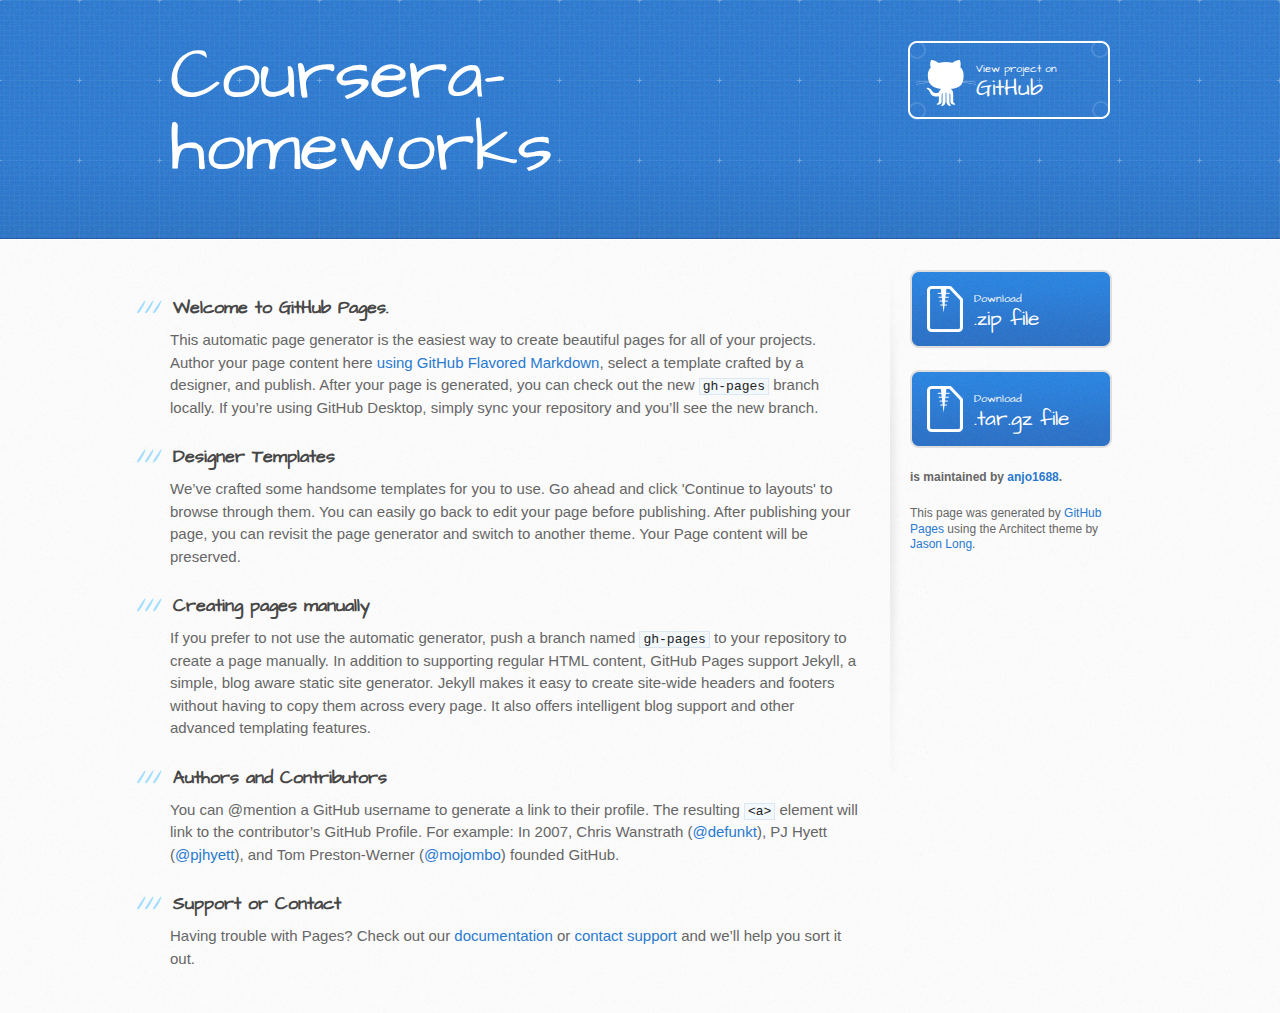
<file: index.html>
<!DOCTYPE html>
<html>
  <head>
    <meta charset='utf-8'>
    <meta http-equiv="X-UA-Compatible" content="chrome=1">
    <meta name="viewport" content="width=device-width, initial-scale=1, maximum-scale=1">
    <link href='https://fonts.googleapis.com/css?family=Architects+Daughter' rel='stylesheet' type='text/css'>
    <link rel="stylesheet" type="text/css" href="stylesheets/stylesheet.css" media="screen">
    <link rel="stylesheet" type="text/css" href="stylesheets/github-light.css" media="screen">
    <link rel="stylesheet" type="text/css" href="stylesheets/print.css" media="print">

    <!--[if lt IE 9]>
    <script src="//html5shiv.googlecode.com/svn/trunk/html5.js"></script>
    <![endif]-->

    <title>Coursera-homeworks by anjo1688</title>
  </head>

  <body>
    <header>
      <div class="inner">
        <h1>Coursera-homeworks</h1>
        <h2></h2>
        <a href="https://github.com/anjo1688/coursera-homeworks" class="button"><small>View project on</small> GitHub</a>
      </div>
    </header>

    <div id="content-wrapper">
      <div class="inner clearfix">
        <section id="main-content">
          <h3>
<a id="welcome-to-github-pages" class="anchor" href="#welcome-to-github-pages" aria-hidden="true"><span aria-hidden="true" class="octicon octicon-link"></span></a>Welcome to GitHub Pages.</h3>

<p>This automatic page generator is the easiest way to create beautiful pages for all of your projects. Author your page content here <a href="https://guides.github.com/features/mastering-markdown/">using GitHub Flavored Markdown</a>, select a template crafted by a designer, and publish. After your page is generated, you can check out the new <code>gh-pages</code> branch locally. If you’re using GitHub Desktop, simply sync your repository and you’ll see the new branch.</p>

<h3>
<a id="designer-templates" class="anchor" href="#designer-templates" aria-hidden="true"><span aria-hidden="true" class="octicon octicon-link"></span></a>Designer Templates</h3>

<p>We’ve crafted some handsome templates for you to use. Go ahead and click 'Continue to layouts' to browse through them. You can easily go back to edit your page before publishing. After publishing your page, you can revisit the page generator and switch to another theme. Your Page content will be preserved.</p>

<h3>
<a id="creating-pages-manually" class="anchor" href="#creating-pages-manually" aria-hidden="true"><span aria-hidden="true" class="octicon octicon-link"></span></a>Creating pages manually</h3>

<p>If you prefer to not use the automatic generator, push a branch named <code>gh-pages</code> to your repository to create a page manually. In addition to supporting regular HTML content, GitHub Pages support Jekyll, a simple, blog aware static site generator. Jekyll makes it easy to create site-wide headers and footers without having to copy them across every page. It also offers intelligent blog support and other advanced templating features.</p>

<h3>
<a id="authors-and-contributors" class="anchor" href="#authors-and-contributors" aria-hidden="true"><span aria-hidden="true" class="octicon octicon-link"></span></a>Authors and Contributors</h3>

<p>You can @mention a GitHub username to generate a link to their profile. The resulting <code>&lt;a&gt;</code> element will link to the contributor’s GitHub Profile. For example: In 2007, Chris Wanstrath (<a href="https://github.com/defunkt" class="user-mention">@defunkt</a>), PJ Hyett (<a href="https://github.com/pjhyett" class="user-mention">@pjhyett</a>), and Tom Preston-Werner (<a href="https://github.com/mojombo" class="user-mention">@mojombo</a>) founded GitHub.</p>

<h3>
<a id="support-or-contact" class="anchor" href="#support-or-contact" aria-hidden="true"><span aria-hidden="true" class="octicon octicon-link"></span></a>Support or Contact</h3>

<p>Having trouble with Pages? Check out our <a href="https://help.github.com/pages">documentation</a> or <a href="https://github.com/contact">contact support</a> and we’ll help you sort it out.</p>
        </section>

        <aside id="sidebar">
          <a href="https://github.com/anjo1688/coursera-homeworks/zipball/master" class="button">
            <small>Download</small>
            .zip file
          </a>
          <a href="https://github.com/anjo1688/coursera-homeworks/tarball/master" class="button">
            <small>Download</small>
            .tar.gz file
          </a>

          <p class="repo-owner"><a href="https://github.com/anjo1688/coursera-homeworks"></a> is maintained by <a href="https://github.com/anjo1688">anjo1688</a>.</p>

          <p>This page was generated by <a href="https://pages.github.com">GitHub Pages</a> using the Architect theme by <a href="https://twitter.com/jasonlong">Jason Long</a>.</p>
        </aside>
      </div>
    </div>

  
  </body>
</html>
</file>
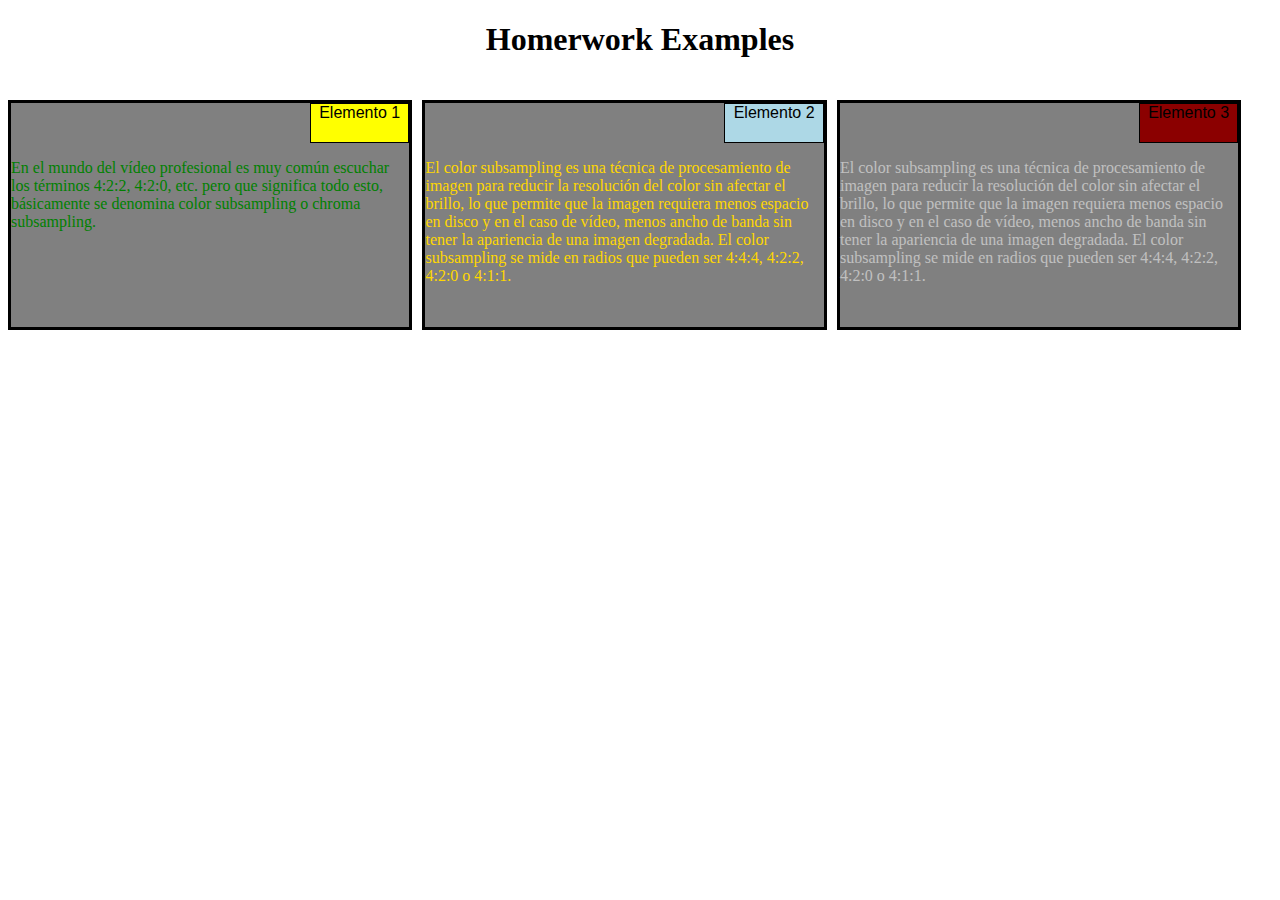
<file: Tarea Modulo2.html>
<!DOCTYPE html>
<html>
    <head>
        <title>Display Page</title>
        <meta charset="utf-8">
        <meta name="viewport" content="width=device-width, initial-scale=1">
        <link rel="stylesheet" href="Tarea2.css"/>
    </head>
    <body>
        <h1>Homerwork Examples</h1>
        <div class="row">
            <div class="first">
                <p>Elemento 1</p>
                En el mundo del vídeo profesional es muy común escuchar los términos 4:2:2, 4:2:0, etc. pero que significa todo esto, básicamente se denomina color subsampling o chroma subsampling.
            </div>
            <div class="second"><p>Elemento 2</p>
            El color subsampling es una técnica de procesamiento de imagen para reducir la resolución del color sin afectar el brillo, lo que permite que la imagen requiera menos espacio en disco y en el caso de vídeo, menos ancho de banda sin tener la apariencia de una imagen degradada. El color subsampling se mide en radios que pueden ser 4:4:4, 4:2:2, 4:2:0 o 4:1:1.
            </div>
            <div class="third"><p>Elemento 3</p>
            El color subsampling es una técnica de procesamiento de imagen para reducir la resolución del color sin afectar el brillo, lo que permite que la imagen requiera menos espacio en disco y en el caso de vídeo, menos ancho de banda sin tener la apariencia de una imagen
            degradada. El color subsampling se mide en radios que pueden ser 4:4:4, 4:2:2, 4:2:0 o 4:1:1.
            </div>
        </div>
    </body>
</html>
</file>
<file: stylesheets/github-light.css>
/*
The MIT License (MIT)

Copyright (c) 2016 GitHub, Inc.

Permission is hereby granted, free of charge, to any person obtaining a copy
of this software and associated documentation files (the "Software"), to deal
in the Software without restriction, including without limitation the rights
to use, copy, modify, merge, publish, distribute, sublicense, and/or sell
copies of the Software, and to permit persons to whom the Software is
furnished to do so, subject to the following conditions:

The above copyright notice and this permission notice shall be included in all
copies or substantial portions of the Software.

THE SOFTWARE IS PROVIDED "AS IS", WITHOUT WARRANTY OF ANY KIND, EXPRESS OR
IMPLIED, INCLUDING BUT NOT LIMITED TO THE WARRANTIES OF MERCHANTABILITY,
FITNESS FOR A PARTICULAR PURPOSE AND NONINFRINGEMENT. IN NO EVENT SHALL THE
AUTHORS OR COPYRIGHT HOLDERS BE LIABLE FOR ANY CLAIM, DAMAGES OR OTHER
LIABILITY, WHETHER IN AN ACTION OF CONTRACT, TORT OR OTHERWISE, ARISING FROM,
OUT OF OR IN CONNECTION WITH THE SOFTWARE OR THE USE OR OTHER DEALINGS IN THE
SOFTWARE.

*/

.pl-c /* comment */ {
  color: #969896;
}

.pl-c1 /* constant, variable.other.constant, support, meta.property-name, support.constant, support.variable, meta.module-reference, markup.raw, meta.diff.header */,
.pl-s .pl-v /* string variable */ {
  color: #0086b3;
}

.pl-e /* entity */,
.pl-en /* entity.name */ {
  color: #795da3;
}

.pl-smi /* variable.parameter.function, storage.modifier.package, storage.modifier.import, storage.type.java, variable.other */,
.pl-s .pl-s1 /* string source */ {
  color: #333;
}

.pl-ent /* entity.name.tag */ {
  color: #63a35c;
}

.pl-k /* keyword, storage, storage.type */ {
  color: #a71d5d;
}

.pl-s /* string */,
.pl-pds /* punctuation.definition.string, string.regexp.character-class */,
.pl-s .pl-pse .pl-s1 /* string punctuation.section.embedded source */,
.pl-sr /* string.regexp */,
.pl-sr .pl-cce /* string.regexp constant.character.escape */,
.pl-sr .pl-sre /* string.regexp source.ruby.embedded */,
.pl-sr .pl-sra /* string.regexp string.regexp.arbitrary-repitition */ {
  color: #183691;
}

.pl-v /* variable */ {
  color: #ed6a43;
}

.pl-id /* invalid.deprecated */ {
  color: #b52a1d;
}

.pl-ii /* invalid.illegal */ {
  color: #f8f8f8;
  background-color: #b52a1d;
}

.pl-sr .pl-cce /* string.regexp constant.character.escape */ {
  font-weight: bold;
  color: #63a35c;
}

.pl-ml /* markup.list */ {
  color: #693a17;
}

.pl-mh /* markup.heading */,
.pl-mh .pl-en /* markup.heading entity.name */,
.pl-ms /* meta.separator */ {
  font-weight: bold;
  color: #1d3e81;
}

.pl-mq /* markup.quote */ {
  color: #008080;
}

.pl-mi /* markup.italic */ {
  font-style: italic;
  color: #333;
}

.pl-mb /* markup.bold */ {
  font-weight: bold;
  color: #333;
}

.pl-md /* markup.deleted, meta.diff.header.from-file */ {
  color: #bd2c00;
  background-color: #ffecec;
}

.pl-mi1 /* markup.inserted, meta.diff.header.to-file */ {
  color: #55a532;
  background-color: #eaffea;
}

.pl-mdr /* meta.diff.range */ {
  font-weight: bold;
  color: #795da3;
}

.pl-mo /* meta.output */ {
  color: #1d3e81;
}
</file>
<file: stylesheets/print.css>
html, body, div, span, applet, object, iframe,
h1, h2, h3, h4, h5, h6, p, blockquote, pre,
a, abbr, acronym, address, big, cite, code,
del, dfn, em, img, ins, kbd, q, s, samp,
small, strike, strong, sub, sup, tt, var,
b, u, i, center,
dl, dt, dd, ol, ul, li,
fieldset, form, label, legend,
table, caption, tbody, tfoot, thead, tr, th, td,
article, aside, canvas, details, embed,
figure, figcaption, footer, header, hgroup,
menu, nav, output, ruby, section, summary,
time, mark, audio, video {
  padding: 0;
  margin: 0;
  font: inherit;
  font-size: 100%;
  vertical-align: baseline;
  border: 0;
}
/* HTML5 display-role reset for older browsers */
article, aside, details, figcaption, figure,
footer, header, hgroup, menu, nav, section {
  display: block;
}
body {
  line-height: 1;
}
ol, ul {
  list-style: none;
}
blockquote, q {
  quotes: none;
}
blockquote:before, blockquote:after,
q:before, q:after {
  content: '';
  content: none;
}
table {
  border-spacing: 0;
  border-collapse: collapse;
}
body {
  font-family: 'Helvetica Neue', Helvetica, Arial, serif;
  font-size: 13px;
  line-height: 1.5;
  color: #000;
}

a {
  font-weight: bold;
  color: #d5000d;
}

header {
  padding-top: 35px;
  padding-bottom: 10px;
}

header h1 {
  font-size: 48px;
  font-weight: bold;
  line-height: 1.2;
  color: #303030;
  letter-spacing: -1px;
}

header h2 {
  font-size: 24px;
  font-weight: normal;
  line-height: 1.3;
  color: #aaa;
  letter-spacing: -1px;
}
#downloads {
  display: none;
}
#main_content {
  padding-top: 20px;
}

code, pre {
  margin-bottom: 30px;
  font-family: Monaco, "Bitstream Vera Sans Mono", "Lucida Console", Terminal;
  font-size: 12px;
  color: #222;
}

code {
  padding: 0 3px;
}

pre {
  padding: 20px;
  overflow: auto;
  border: solid 1px #ddd;
}
pre code {
  padding: 0;
}

ul, ol, dl {
  margin-bottom: 20px;
}


/* COMMON STYLES */

table {
  width: 100%;
  border: 1px solid #ebebeb;
}

th {
  font-weight: 500;
}

td {
  font-weight: 300;
  text-align: center;
  border: 1px solid #ebebeb;
}

form {
  padding: 20px;
  background: #f2f2f2;

}


/* GENERAL ELEMENT TYPE STYLES */

h1 {
  font-size: 2.8em;
}

h2 {
  margin-bottom: 8px;
  font-size: 22px;
  font-weight: bold;
  color: #303030;
}

h3 {
  margin-bottom: 8px;
  font-size: 18px;
  font-weight: bold;
  color: #d5000d;
}

h4 {
  font-size: 16px;
  font-weight: bold;
  color: #303030;
}

h5 {
  font-size: 1em;
  color: #303030;
}

h6 {
  font-size: .8em;
  color: #303030;
}

p {
  margin-bottom: 20px;
  font-weight: 300;
}

a {
  text-decoration: none;
}

p a {
  font-weight: 400;
}

blockquote {
  padding: 0 0 0 30px;
  margin-bottom: 20px;
  font-size: 1.6em;
  border-left: 10px solid #e9e9e9;
}

ul li {
  padding-left: 20px;
  list-style-position: inside;
  list-style: disc;
}

ol li {
  padding-left: 3px;
  list-style-position: inside;
  list-style: decimal;
}

dl dd {
  font-style: italic;
  font-weight: 100;
}

footer {
  padding-top: 20px;
  padding-bottom: 30px;
  margin-top: 40px;
  font-size: 13px;
  color: #aaa;
}

footer a {
  color: #666;
}

/* MISC */
.clearfix:after {
  display: block;
  height: 0;
  clear: both;
  visibility: hidden;
  content: '.';
}

.clearfix {display: inline-block;}
* html .clearfix {height: 1%;}
.clearfix {display: block;}
</file>
<file: Tarea2.css>
*{
    box-sizing: border-box; 
}

h1{
    text-align: center;
}

p{
    background-color: blue;
    border: 1px solid black;
    color: black;
    text-align: center;
    width: 25%;
    height: 40px;
	margin-top: auto;
    margin-left: auto;
    font-family: Helvetica;
}

.first, .second, .third{
    background-color: gray; 
    border: 3px solid black; 
}

.first{  
    color: green;
}

.first > p{
    background-color: yellow;
}

.second > p{
    background-color: lightblue;
}

.third > p{
    background-color: darkred;
}

.second{
    color: gold;
    margin-top: 20px;
}

.third{
    color: silver;
    margin-top: 20px;
}

.row{
    width: 100%;
}

@media (min-width: 992px) {
    .first, .second, .third{
        float: left;
        width: 32%;
        height: 230px;
        margin-right: 10px;
    }

    .first{
        margin-top: 20px;
    }
}

@media (min-width: 768px) and (max-width: 991px) {
    .first{
        float: left;
        width: 49%;
    }

    .second{
        width: 49%;
        margin-left: auto;
    }

    .third{
        width: 100%;
    }

    .first, .second{
        height: 200px;
    }
}
</file>
<file: stylesheets/stylesheet.css>
/*! normalize.css v3.0.2 | MIT License | git.io/normalize */

/**
 * 1. Set default font family to sans-serif.
 * 2. Prevent iOS text size adjust after orientation change, without disabling
 *    user zoom.
 */

html {
  font-family: sans-serif; /* 1 */
  -webkit-text-size-adjust: 100%; /* 2 */
  -ms-text-size-adjust: 100%; /* 2 */
}

/**
 * Remove default margin.
 */

body {
  margin: 0;
}

/* HTML5 display definitions
   ========================================================================== */

/**
 * Correct `block` display not defined for any HTML5 element in IE 8/9.
 * Correct `block` display not defined for `details` or `summary` in IE 10/11
 * and Firefox.
 * Correct `block` display not defined for `main` in IE 11.
 */

article,
aside,
details,
figcaption,
figure,
footer,
header,
hgroup,
main,
menu,
nav,
section,
summary {
  display: block;
}

/**
 * 1. Correct `inline-block` display not defined in IE 8/9.
 * 2. Normalize vertical alignment of `progress` in Chrome, Firefox, and Opera.
 */

audio,
canvas,
progress,
video {
  display: inline-block; /* 1 */
  vertical-align: baseline; /* 2 */
}

/**
 * Prevent modern browsers from displaying `audio` without controls.
 * Remove excess height in iOS 5 devices.
 */

audio:not([controls]) {
  display: none;
  height: 0;
}

/**
 * Address `[hidden]` styling not present in IE 8/9/10.
 * Hide the `template` element in IE 8/9/11, Safari, and Firefox < 22.
 */

[hidden],
template {
  display: none;
}

/* Links
   ========================================================================== */

/**
 * Remove the gray background color from active links in IE 10.
 */

a {
  background-color: transparent;
}

/**
 * Improve readability when focused and also mouse hovered in all browsers.
 */

a:active,
a:hover {
  outline: 0;
}

/* Text-level semantics
   ========================================================================== */

/**
 * Address styling not present in IE 8/9/10/11, Safari, and Chrome.
 */

abbr[title] {
  border-bottom: 1px dotted;
}

/**
 * Address style set to `bolder` in Firefox 4+, Safari, and Chrome.
 */

b,
strong {
  font-weight: bold;
}

/**
 * Address styling not present in Safari and Chrome.
 */

dfn {
  font-style: italic;
}

/**
 * Address variable `h1` font-size and margin within `section` and `article`
 * contexts in Firefox 4+, Safari, and Chrome.
 */

h1 {
  margin: 0.67em 0;
  font-size: 2em;
}

/**
 * Address styling not present in IE 8/9.
 */

mark {
  color: #000;
  background: #ff0;
}

/**
 * Address inconsistent and variable font size in all browsers.
 */

small {
  font-size: 80%;
}

/**
 * Prevent `sub` and `sup` affecting `line-height` in all browsers.
 */

sub,
sup {
  position: relative;
  font-size: 75%;
  line-height: 0;
  vertical-align: baseline;
}

sup {
  top: -0.5em;
}

sub {
  bottom: -0.25em;
}

/* Embedded content
   ========================================================================== */

/**
 * Remove border when inside `a` element in IE 8/9/10.
 */

img {
  border: 0;
}

/**
 * Correct overflow not hidden in IE 9/10/11.
 */

svg:not(:root) {
  overflow: hidden;
}

/* Grouping content
   ========================================================================== */

/**
 * Address margin not present in IE 8/9 and Safari.
 */

figure {
  margin: 1em 40px;
}

/**
 * Address differences between Firefox and other browsers.
 */

hr {
  height: 0;
  -moz-box-sizing: content-box;
  box-sizing: content-box;
}

/**
 * Contain overflow in all browsers.
 */

pre {
  overflow: auto;
}

/**
 * Address odd `em`-unit font size rendering in all browsers.
 */

code,
kbd,
pre,
samp {
  font-family: monospace, monospace;
  font-size: 1em;
}

/* Forms
   ========================================================================== */

/**
 * Known limitation: by default, Chrome and Safari on OS X allow very limited
 * styling of `select`, unless a `border` property is set.
 */

/**
 * 1. Correct color not being inherited.
 *    Known issue: affects color of disabled elements.
 * 2. Correct font properties not being inherited.
 * 3. Address margins set differently in Firefox 4+, Safari, and Chrome.
 */

button,
input,
optgroup,
select,
textarea {
  margin: 0; /* 3 */
  font: inherit; /* 2 */
  color: inherit; /* 1 */
}

/**
 * Address `overflow` set to `hidden` in IE 8/9/10/11.
 */

button {
  overflow: visible;
}

/**
 * Address inconsistent `text-transform` inheritance for `button` and `select`.
 * All other form control elements do not inherit `text-transform` values.
 * Correct `button` style inheritance in Firefox, IE 8/9/10/11, and Opera.
 * Correct `select` style inheritance in Firefox.
 */

button,
select {
  text-transform: none;
}

/**
 * 1. Avoid the WebKit bug in Android 4.0.* where (2) destroys native `audio`
 *    and `video` controls.
 * 2. Correct inability to style clickable `input` types in iOS.
 * 3. Improve usability and consistency of cursor style between image-type
 *    `input` and others.
 */

button,
html input[type="button"], /* 1 */
input[type="reset"],
input[type="submit"] {
  -webkit-appearance: button; /* 2 */
  cursor: pointer; /* 3 */
}

/**
 * Re-set default cursor for disabled elements.
 */

button[disabled],
html input[disabled] {
  cursor: default;
}

/**
 * Remove inner padding and border in Firefox 4+.
 */

button::-moz-focus-inner,
input::-moz-focus-inner {
  padding: 0;
  border: 0;
}

/**
 * Address Firefox 4+ setting `line-height` on `input` using `!important` in
 * the UA stylesheet.
 */

input {
  line-height: normal;
}

/**
 * It's recommended that you don't attempt to style these elements.
 * Firefox's implementation doesn't respect box-sizing, padding, or width.
 *
 * 1. Address box sizing set to `content-box` in IE 8/9/10.
 * 2. Remove excess padding in IE 8/9/10.
 */

input[type="checkbox"],
input[type="radio"] {
  box-sizing: border-box; /* 1 */
  padding: 0; /* 2 */
}

/**
 * Fix the cursor style for Chrome's increment/decrement buttons. For certain
 * `font-size` values of the `input`, it causes the cursor style of the
 * decrement button to change from `default` to `text`.
 */

input[type="number"]::-webkit-inner-spin-button,
input[type="number"]::-webkit-outer-spin-button {
  height: auto;
}

/**
 * 1. Address `appearance` set to `searchfield` in Safari and Chrome.
 * 2. Address `box-sizing` set to `border-box` in Safari and Chrome
 *    (include `-moz` to future-proof).
 */

input[type="search"] {
  -webkit-box-sizing: content-box; /* 2 */
  -moz-box-sizing: content-box;
  box-sizing: content-box;
  -webkit-appearance: textfield; /* 1 */
}

/**
 * Remove inner padding and search cancel button in Safari and Chrome on OS X.
 * Safari (but not Chrome) clips the cancel button when the search input has
 * padding (and `textfield` appearance).
 */

input[type="search"]::-webkit-search-cancel-button,
input[type="search"]::-webkit-search-decoration {
  -webkit-appearance: none;
}

/**
 * Define consistent border, margin, and padding.
 */

fieldset {
  padding: 0.35em 0.625em 0.75em;
  margin: 0 2px;
  border: 1px solid #c0c0c0;
}

/**
 * 1. Correct `color` not being inherited in IE 8/9/10/11.
 * 2. Remove padding so people aren't caught out if they zero out fieldsets.
 */

legend {
  padding: 0; /* 2 */
  border: 0; /* 1 */
}

/**
 * Remove default vertical scrollbar in IE 8/9/10/11.
 */

textarea {
  overflow: auto;
}

/**
 * Don't inherit the `font-weight` (applied by a rule above).
 * NOTE: the default cannot safely be changed in Chrome and Safari on OS X.
 */

optgroup {
  font-weight: bold;
}

/* Tables
   ========================================================================== */

/**
 * Remove most spacing between table cells.
 */

table {
  border-spacing: 0;
  border-collapse: collapse;
}

td,
th {
  padding: 0;
}

/* LAYOUT STYLES */
body {
  font-family: 'Helvetica Neue', Helvetica, Arial, serif;
  font-size: 15px;
  font-weight: 400;
  line-height: 1.5;
  color: #666;
  background: #fafafa url(../images/body-bg.jpg) 0 0 repeat;
}

p {
  margin-top: 0;
}

a {
  color: #2879d0;
}
a:hover {
  color: #2268b2;
}

header {
  padding-top: 40px;
  padding-bottom: 40px;
  font-family: 'Architects Daughter', 'Helvetica Neue', Helvetica, Arial, serif;
  background: #2e7bcf url(../images/header-bg.jpg) 0 0 repeat-x;
  border-bottom: solid 1px #275da1;
}

header h1 {
  width: 540px;
  margin-top: 0;
  margin-bottom: 0.2em;
  font-size: 72px;
  font-weight: normal;
  line-height: 1;
  color: #fff;
  letter-spacing: -1px;
}

header h2 {
  width: 540px;
  margin-top: 0;
  margin-bottom: 0;
  font-size: 26px;
  font-weight: normal;
  line-height: 1.3;
  color: #9ddcff;
  letter-spacing: 0;
}

.inner {
  position: relative;
  width: 940px;
  margin: 0 auto;
}

#content-wrapper {
  padding-top: 30px;
  border-top: solid 1px #fff;
}

#main-content {
  float: left;
  width: 690px;
}

#main-content img {
  max-width: 100%;
}

aside#sidebar {
  float: right;
  width: 200px;
  min-height: 504px;
  padding-left: 20px;
  font-size: 12px;
  line-height: 1.3;
  background: transparent url(../images/sidebar-bg.jpg) 0 0 no-repeat;
}

aside#sidebar p.repo-owner,
aside#sidebar p.repo-owner a {
  font-weight: bold;
}

#downloads {
  margin-bottom: 40px;
}

a.button {
  width: 134px;
  height: 58px;
  padding-top: 22px;
  padding-left: 68px;
  font-family: 'Architects Daughter', 'Helvetica Neue', Helvetica, Arial, serif;
  font-size: 23px;
  line-height: 1.2;
  color: #fff;
}
a.button small {
  display: block;
  font-size: 11px;
}
header a.button {
  position: absolute;
  top: 0;
  right: 0;
  background: transparent url(../images/github-button.png) 0 0 no-repeat;
}
aside a.button {
  display: block;
  width: 138px;
  padding-left: 64px;
  margin-bottom: 20px;
  font-size: 21px;
  background: transparent url(../images/download-button.png) 0 0 no-repeat;
}

code, pre {
  margin-bottom: 30px;
  font-family: Monaco, "Bitstream Vera Sans Mono", "Lucida Console", Terminal, monospace;
  font-size: 13px;
  color: #222;
}

code {
  padding: 0 3px;
  background-color: #f2f8fc;
  border: solid 1px #dbe7f3;
}

pre {
  padding: 20px;
  overflow: auto;
  text-shadow: none;
  background: #fff;
  border: solid 1px #f2f2f2;
}
pre code {
  padding: 0;
  color: #2879d0;
  background-color: #fff;
  border: none;
}

ul, ol, dl {
  margin-bottom: 20px;
}


/* COMMON STYLES */

hr {
  height: 0;
  margin-top: 1em;
  margin-bottom: 1em;
  border: 0;
  border-top: solid 1px #ddd;
}

table {
  width: 100%;
  border: 1px solid #ebebeb;
}

th {
  font-weight: 500;
}

td {
  font-weight: 300;
  text-align: center;
  border: 1px solid #ebebeb;
}

form {
  padding: 20px;
  background: #f2f2f2;

}


/* GENERAL ELEMENT TYPE STYLES */

#main-content h1 {
  margin-top: 0;
  margin-bottom: 0;
  font-family: 'Architects Daughter', 'Helvetica Neue', Helvetica, Arial, serif;
  font-size: 2.8em;
  font-weight: normal;
  color: #474747;
  text-indent: 6px;
  letter-spacing: -1px;
}

#main-content h1:before {
  padding-right: 0.3em;
  margin-left: -0.9em;
  color: #9ddcff;
  content: "/";
}

#main-content h2 {
  margin-bottom: 8px;
  font-family: 'Architects Daughter', 'Helvetica Neue', Helvetica, Arial, serif;
  font-size: 22px;
  font-weight: bold;
  color: #474747;
  text-indent: 4px;
}
#main-content h2:before {
  padding-right: 0.3em;
  margin-left: -1.5em;
  content: "//";
  color: #9ddcff;
}

#main-content h3 {
  margin-top: 24px;
  margin-bottom: 8px;
  font-family: 'Architects Daughter', 'Helvetica Neue', Helvetica, Arial, serif;
  font-size: 18px;
  font-weight: bold;
  color: #474747;
  text-indent: 3px;
}

#main-content h3:before {
  padding-right: 0.3em;
  margin-left: -2em;
  content: "///";
  color: #9ddcff;
}

#main-content h4 {
  margin-bottom: 8px;
  font-family: 'Architects Daughter', 'Helvetica Neue', Helvetica, Arial, serif;
  font-size: 15px;
  font-weight: bold;
  color: #474747;
  text-indent: 3px;
}

h4:before {
  padding-right: 0.3em;
  margin-left: -2.8em;
  content: "////";
  color: #9ddcff;
}

#main-content h5 {
  margin-bottom: 8px;
  font-family: 'Architects Daughter', 'Helvetica Neue', Helvetica, Arial, serif;
  font-size: 14px;
  color: #474747;
  text-indent: 3px;
}
h5:before {
  padding-right: 0.3em;
  margin-left: -3.2em;
  content: "/////";
  color: #9ddcff;
}

#main-content h6 {
  margin-bottom: 8px;
  font-family: 'Architects Daughter', 'Helvetica Neue', Helvetica, Arial, serif;
  font-size: .8em;
  color: #474747;
  text-indent: 3px;
}
h6:before {
  padding-right: 0.3em;
  margin-left: -3.7em;
  content: "//////";
  color: #9ddcff;
}

p {
  margin-bottom: 20px;
}

a {
  text-decoration: none;
}

p a {
  font-weight: 400;
}

blockquote {
  padding: 0 0 0 30px;
  margin-bottom: 20px;
  font-size: 1.6em;
  border-left: 10px solid #e9e9e9;
}

ul {
  list-style-position: inside;
  list-style: disc;
  padding-left: 20px;
}

ol {
  list-style-position: inside;
  list-style: decimal;
  padding-left: 3px;
}

dl dd {
  font-style: italic;
  font-weight: 100;
}

footer {
  padding-top: 20px;
  padding-bottom: 30px;
  margin-top: 40px;
  font-size: 13px;
  color: #aaa;
  background: transparent url('../images/hr.png') 0 0 no-repeat;
}

footer a {
  color: #666;
}
footer a:hover {
  color: #444;
}

/* MISC */
.clearfix:after {
  display: block;
  height: 0;
  clear: both;
  visibility: hidden;
  content: '.';
}

.clearfix {display: inline-block;}
* html .clearfix {height: 1%;}
.clearfix {display: block;}

/* #Media Queries
================================================== */

/* Smaller than standard 960 (devices and browsers) */
@media only screen and (max-width: 959px) { }

/* Tablet Portrait size to standard 960 (devices and browsers) */
@media only screen and (min-width: 768px) and (max-width: 959px) {
  .inner {
    width: 740px;
  }
  header h1, header h2 {
    width: 340px;
  }
  header h1 {
    font-size: 60px;
  }
  header h2 {
    font-size: 30px;
  }
  #main-content {
    width: 490px;
  }
  #main-content h1:before,
  #main-content h2:before,
  #main-content h3:before,
  #main-content h4:before,
  #main-content h5:before,
  #main-content h6:before {
    padding-right: 0;
    margin-left: 0;
    content: none;
  }
}

/* All Mobile Sizes (devices and browser) */
@media only screen and (max-width: 767px) {
  .inner {
    width: 93%;
  }
  header {
    padding: 20px 0;
  }
  header .inner {
    position: relative;
  }
  header h1, header h2 {
    width: 100%;
  }
  header h1 {
    font-size: 48px;
  }
  header h2 {
    font-size: 24px;
  }
  header a.button {
    position: relative;
    display: inline-block;
    width: auto;
    height: auto;
    padding: 5px 10px;
    margin-top: 15px;
    font-size: 13px;
    line-height: 1;
    color: #2879d0;
    text-align: center;
    background-color: #9ddcff;
    background-image: none;
    border-radius: 5px;
    -moz-border-radius: 5px;
    -webkit-border-radius: 5px;
  }
  header a.button small {
    display: inline;
    font-size: 13px;
  }
  #main-content,
  aside#sidebar {
    float: none;
    width: 100% ! important;
  }
  aside#sidebar {
    min-height: 0;
    padding: 20px 0;
    margin-top: 20px;
    background-image: none;
    border-top: solid 1px #ddd;
  }
  aside#sidebar a.button {
    display: none;
  }
  #main-content h1:before,
  #main-content h2:before,
  #main-content h3:before,
  #main-content h4:before,
  #main-content h5:before,
  #main-content h6:before {
    padding-right: 0;
    margin-left: 0;
    content: none;
  }
}

/* Mobile Landscape Size to Tablet Portrait (devices and browsers) */
@media only screen and (min-width: 480px) and (max-width: 767px) { }

/* Mobile Portrait Size to Mobile Landscape Size (devices and browsers) */
@media only screen and (max-width: 479px) { }
</file>
